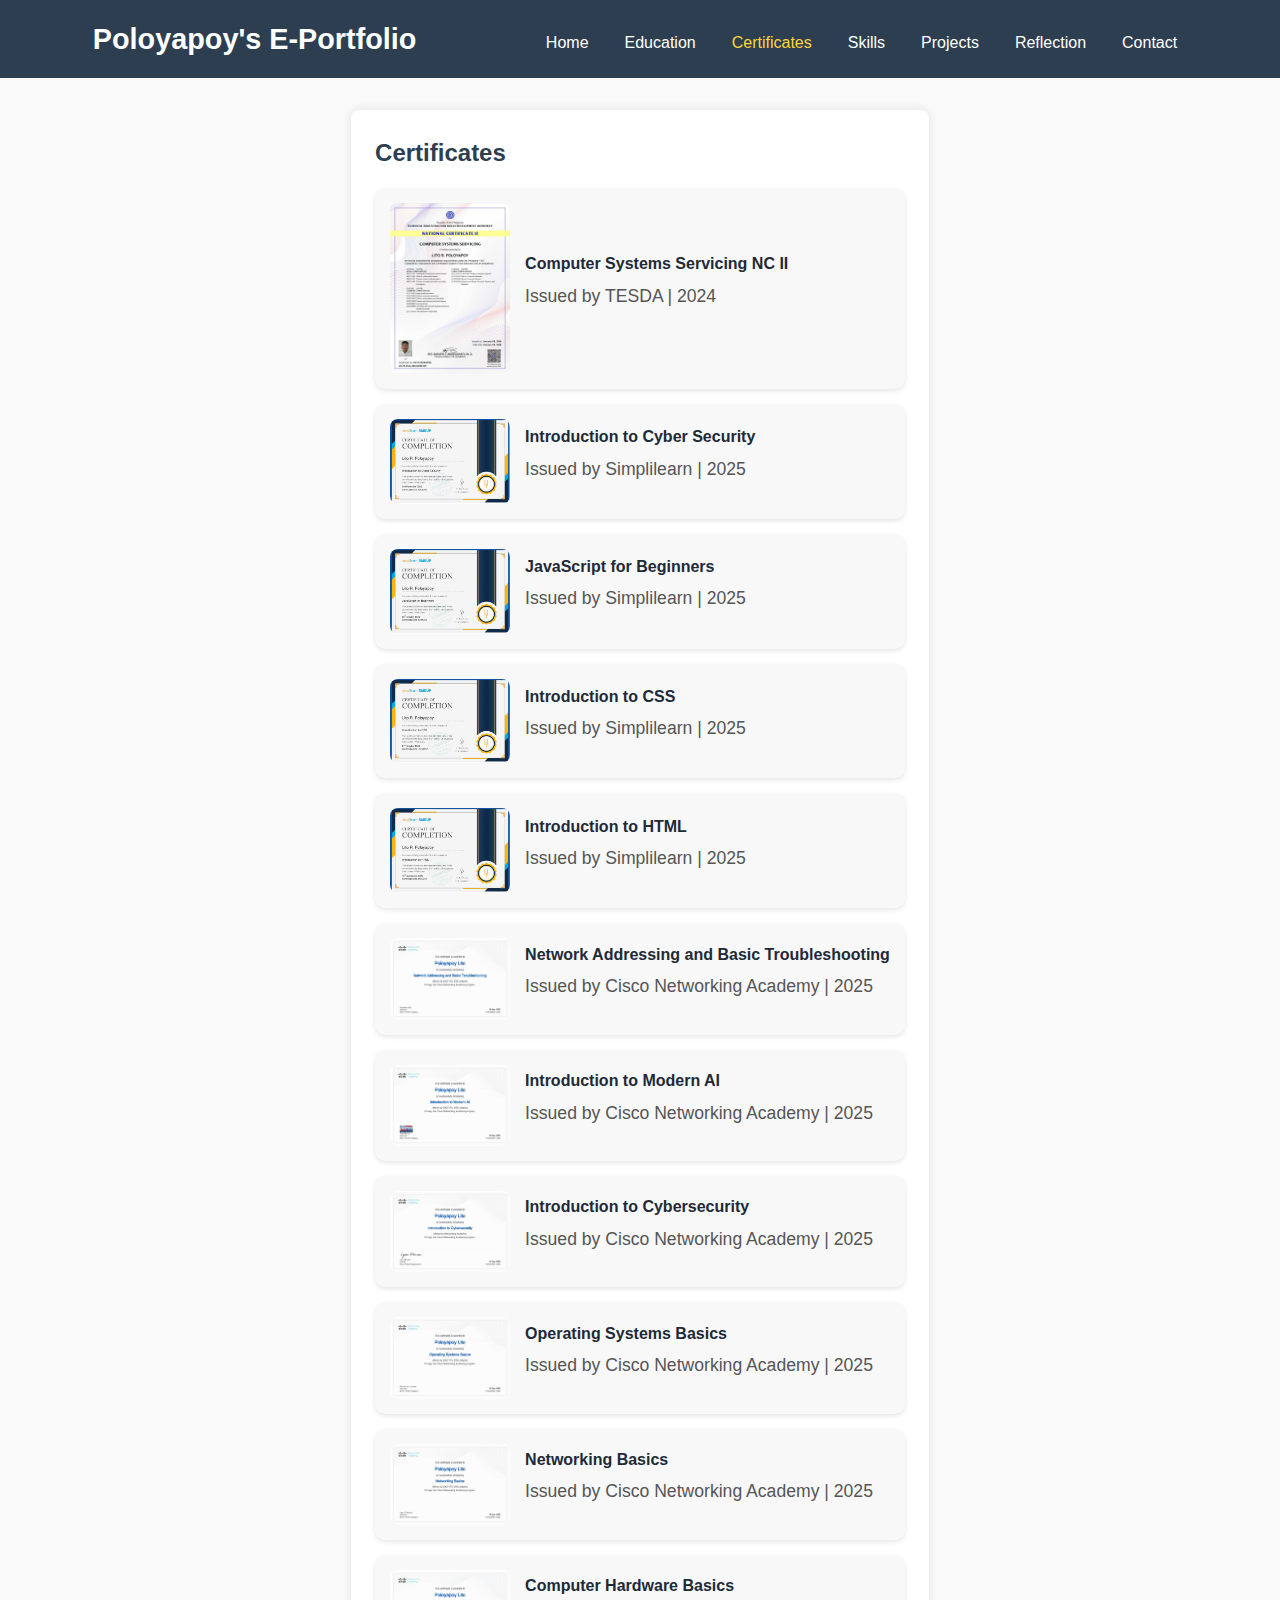
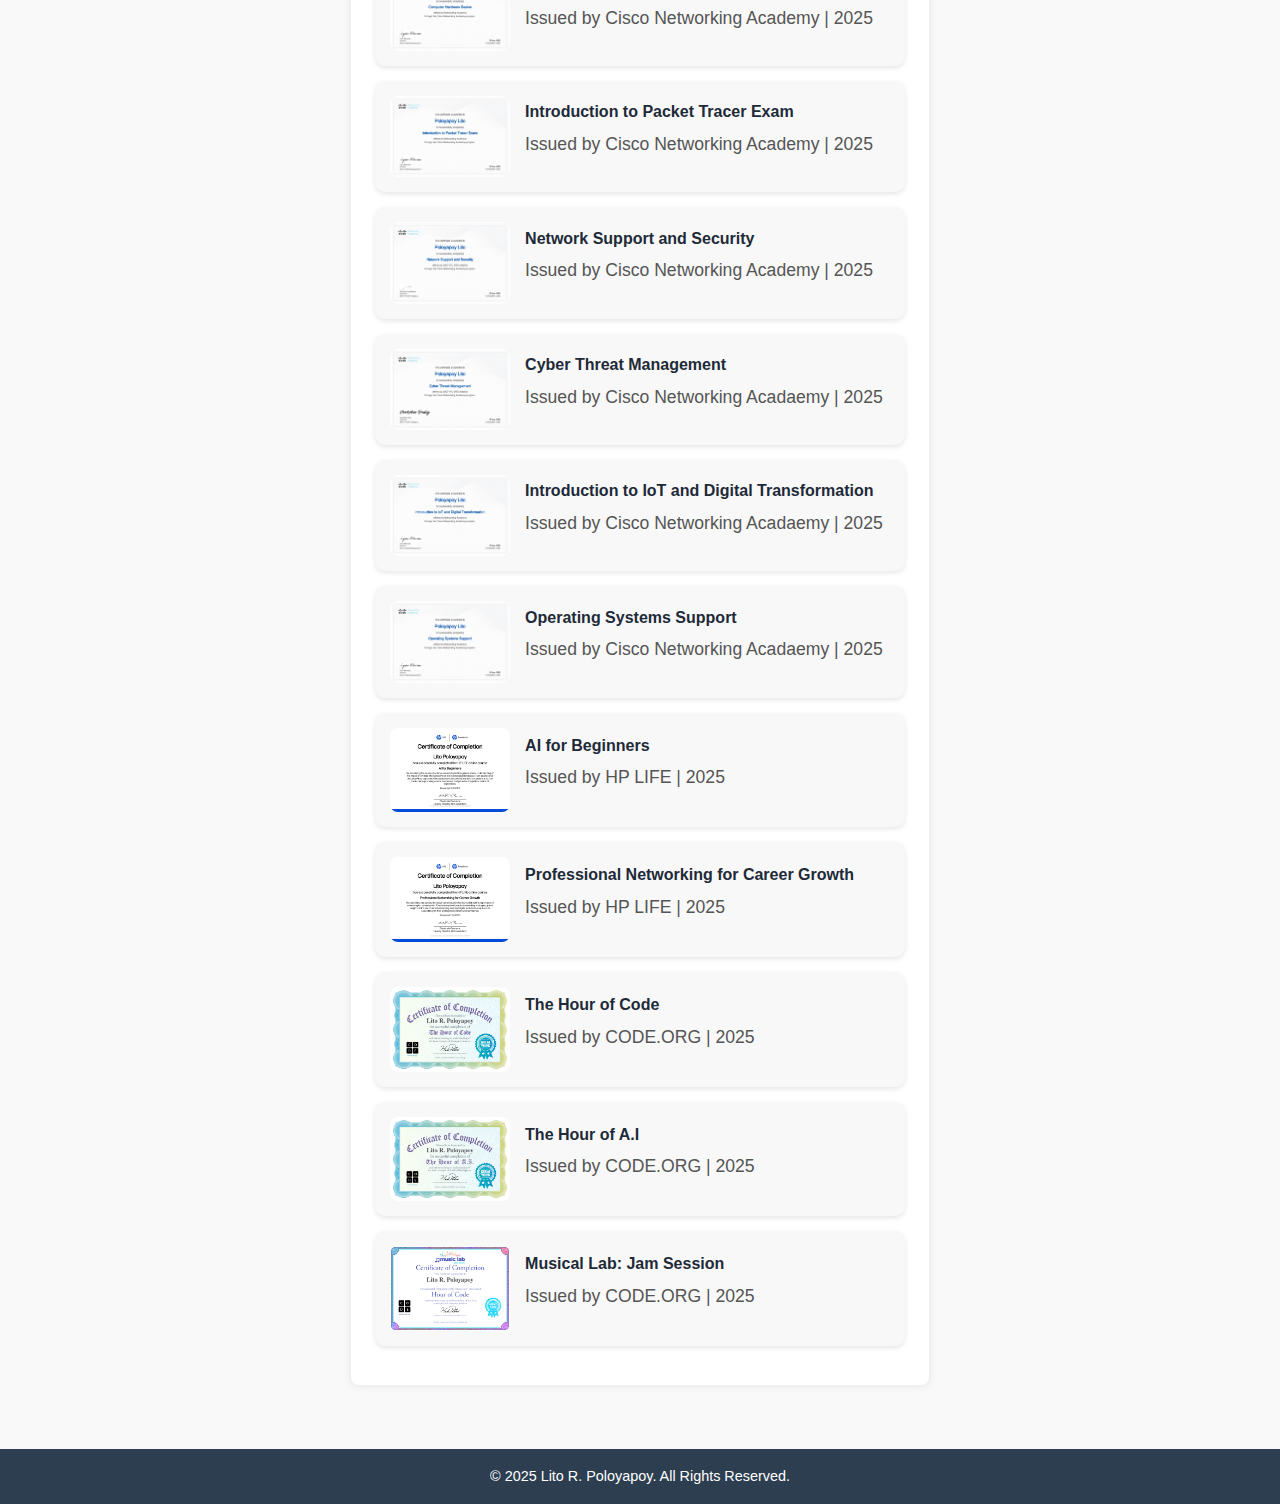
<file: certificates.html>
<!DOCTYPE html>
<html lang="en">
<head>
  <meta charset="UTF-8" />
  <meta name="viewport" content="width=device-width, initial-scale=1.0" />
  <title>Certificates | Lito R. Poloyapoy</title>
  <link rel="stylesheet" href="style.css" />
  <link rel="icon" type="image/png" href="favicon.png">
</head>

<body>

  <!-- HEADER -->
  <header>
    <nav class="navbar">
      <h1 class="logo">Poloyapoy's E-Portfolio</h1>

      <ul class="nav-links" id="nav-links">
        <li><a href="index.html">Home</a></li>
        <li><a href="education.html">Education</a></li>
        <li><a href="certificates.html" class="active">Certificates</a></li>
        <li><a href="skills.html">Skills</a></li>
        <li><a href="projects.html">Projects</a></li>
        <li><a href="reflection.html">Reflection</a></li>
        <li><a href="contact.html">Contact</a></li>
      </ul>
    </nav>
  </header>

  <!-- MAIN CONTENT -->
  <section class="content">
    <h2>Certificates</h2>

    <!-- TESDA Certificate -->
    <div class="card">
      <img src="CSSNCII.jpg" alt="TESDA Certificate - CSS NC II" class="certificate-logo" onclick="openImage(this)">
      <div class="certificate-info">
        <h3>Computer Systems Servicing NC II</h3>
        <p>Issued by TESDA | 2024</p>
      </div>
    </div>

    <!-- Simplilearn Certificates -->
    <div class="card">
      <img src="Intro_to_CS.jpg" alt="Simplilearn Cyber Security Certificate" class="certificate-logo" onclick="openImage(this)">
      <div class="certificate-info">
        <h3>Introduction to Cyber Security</h3>
        <p>Issued by Simplilearn | 2025</p>
      </div>
    </div>

    <div class="card">
      <img src="JS.jpg" alt="Simplilearn JavaScript Certificate" class="certificate-logo" onclick="openImage(this)">
      <div class="certificate-info">
        <h3>JavaScript for Beginners</h3>
        <p>Issued by Simplilearn | 2025</p>
      </div>
    </div>

    <div class="card">
      <img src="STYLECSS.jpg" alt="Simplilearn CSS Certificate" class="certificate-logo" onclick="openImage(this)">
      <div class="certificate-info">
        <h3>Introduction to CSS</h3>
        <p>Issued by Simplilearn | 2025</p>
      </div>
    </div>

    <div class="card">
      <img src="HTML.jpg" alt="Simplilearn HTML Certificate" class="certificate-logo" onclick="openImage(this)">
      <div class="certificate-info">
        <h3>Introduction to HTML</h3>
        <p>Issued by Simplilearn | 2025</p>
      </div>
    </div>

    <!-- Cisco Networking Academy Certificates -->
    <div class="card">
      <img src="NABT.jpg" alt="Cisco Networking Academy - Network Addressing and Troubleshooting Certificate" class="certificate-logo" onclick="openImage(this)">
      <div class="certificate-info">
        <h3>Network Addressing and Basic Troubleshooting</h3>
        <p>Issued by Cisco Networking Academy | 2025</p>
      </div>
    </div>

    <div class="card">
      <img src="MAI.jpg" alt="Cisco Networking Academy - Modern AI Certificate Certificate" class="certificate-logo" onclick="openImage(this)">
      <div class="certificate-info">
        <h3>Introduction to Modern AI</h3>
        <p>Issued by Cisco Networking Academy | 2025</p>
      </div>
    </div>

    <div class="card">
      <img src="CYBERSECURITY.jpg" alt="Cisco Networking Academy - Cybersecurity Certificate" class="certificate-logo" onclick="openImage(this)">
      <div class="certificate-info">
        <h3>Introduction to Cybersecurity</h3>
        <p>Issued by Cisco Networking Academy | 2025</p>
      </div>
    </div>

    <div class="card">
      <img src="OSB.jpg" alt="Cisco Networking Academy - Operating Systems Basics Certificate" class="certificate-logo" onclick="openImage(this)">
      <div class="certificate-info">
        <h3>Operating Systems Basics</h3>
        <p>Issued by Cisco Networking Academy | 2025</p>
      </div>
    </div>

    <div class="card">
      <img src="NetworkingBasics.jpg" alt="Cisco Networking Academy - Networking Basics Certificate" class="certificate-logo" onclick="openImage(this)">
      <div class="certificate-info">
        <h3>Networking Basics</h3>
        <p>Issued by Cisco Networking Academy | 2025</p>
      </div>
    </div>

    <div class="card">
      <img src="CHB.jpg" alt="Cisco Networking Academy - Computer Hardware Basics Certificate" class="certificate-logo" onclick="openImage(this)">
      <div class="certificate-info">
        <h3>Computer Hardware Basics</h3>
        <p>Issued by Cisco Networking Academy | 2025</p>
      </div>
    </div>

    <div class="card">
      <img src="IPTE.jpg" alt="Cisco Networking Academy - Packet Tracer Exam Certificate" class="certificate-logo" onclick="openImage(this)">
      <div class="certificate-info">
        <h3>Introduction to Packet Tracer Exam</h3>
        <p>Issued by Cisco Networking Academy | 2025</p>
      </div>
    </div>

    <div class="card">
      <img src="NSS.jpg" alt="Cisco Networking Academy - Network Support and Security Certificate" class="certificate-logo" onclick="openImage(this)">
      <div class="certificate-info">
        <h3>Network Support and Security</h3>
        <p>Issued by Cisco Networking Academy | 2025</p>
      </div>
    </div>

    <div class="card">
      <img src="CTM.jpg" alt="Cisco Networking Acadaemy - Cyber Threat Management" class="certificate-logo" onclick="openImage(this)">
        <div class="certificate-info">
        <h3>Cyber Threat Management</h3>
        <p>Issued by Cisco Networking Acadaemy | 2025</p>
      </div>
    </div>

    <div class="card">
      <img src="IOT_DT.jpg" alt="Cisco Networking Acadaemy - Introduction to IoT and Digital Transformation" class="certificate-logo" onclick="openImage(this)">
        <div class="certificate-info">
        <h3>Introduction to IoT and Digital Transformation</h3>
        <p>Issued by Cisco Networking Acadaemy | 2025</p>
      </div>
    </div>

    
    <div class="card">
      <img src="OSS.jpg" alt="Cisco Networking Acadaemy - Operating Systems Support" class="certificate-logo" onclick="openImage(this)">
        <div class="certificate-info">
        <h3>Operating Systems Support</h3>
        <p>Issued by Cisco Networking Acadaemy | 2025</p>
      </div>
    </div>

    <!-- HP LIFE Certificates -->
    <div class="card">
      <img src="AIB.jpg" alt="HP LIFE - AI for Begineers Certificate" class="certificate-logo" onclick="openImage(this)">
      <div class="certificate-info">
        <h3>AI for Beginners</h3>
        <p>Issued by HP LIFE | 2025</p>
      </div>
    </div>

    <div class="card">
      <img src="PNCG.jpg" alt="HP LIFE - Professional Networking for Career Growth Certificate" class="certificate-logo" onclick="openImage(this)">
      <div class="certificate-info">
        <h3>Professional Networking for Career Growth</h3>
        <p>Issued by HP LIFE | 2025</p>
      </div>
    </div>
 
<!-- CODE.ORG Certificates -->
<div class="card">
  <img src="THC.jpg" alt="CODE.ORG - The Hours of Code Certificate" class="certificate-logo" onclick="openImage(this)">
  <div class="certificate-info">
    <h3>The Hour of Code</h3>
    <p>Issued by CODE.ORG | 2025</p>
  </div>
</div>

<div class="card">
  <img src="THAI.jpg" alt="CODE.ORG - The Hours of A.I Certificate" class="certificate-logo" onclick="openImage(this)">
  <div class="certificate-info">
    <h3>The Hour of A.I</h3>
    <p>Issued by CODE.ORG | 2025</p>
  </div>
</div>

<div class="card">
  <img src="musiclab.jpg" alt="CODE.ORG - The Hours of Music Lab: Jam Session Certificate" class="certificate-logo" onclick="openImage(this)">
  <div class="certificate-info">
    <h3>Musical Lab: Jam Session</h3>
    <p>Issued by CODE.ORG | 2025</p>
  </div>
</div>


  </section>

  <!-- IMAGE MODAL -->
  <div id="imageModal" class="modal" onclick="closeImage()">
    <span class="close">&times;</span>
    <img class="modal-content" id="modalImage" alt="Expanded certificate">
  </div>  

  <!-- IMAGE MODAL SCRIPT -->
  <script>
    function openImage(img) {
      const modal = document.getElementById("imageModal");
      const modalImg = document.getElementById("modalImage");
      modal.style.display = "block";
      modalImg.src = img.src;
    }

    function closeImage() {
      document.getElementById("imageModal").style.display = "none";
    }
  </script>

  <!-- FOOTER -->
  <footer>
    <p>© 2025 Lito R. Poloyapoy. All Rights Reserved.</p>
  </footer>

</body>
</html>
</file>
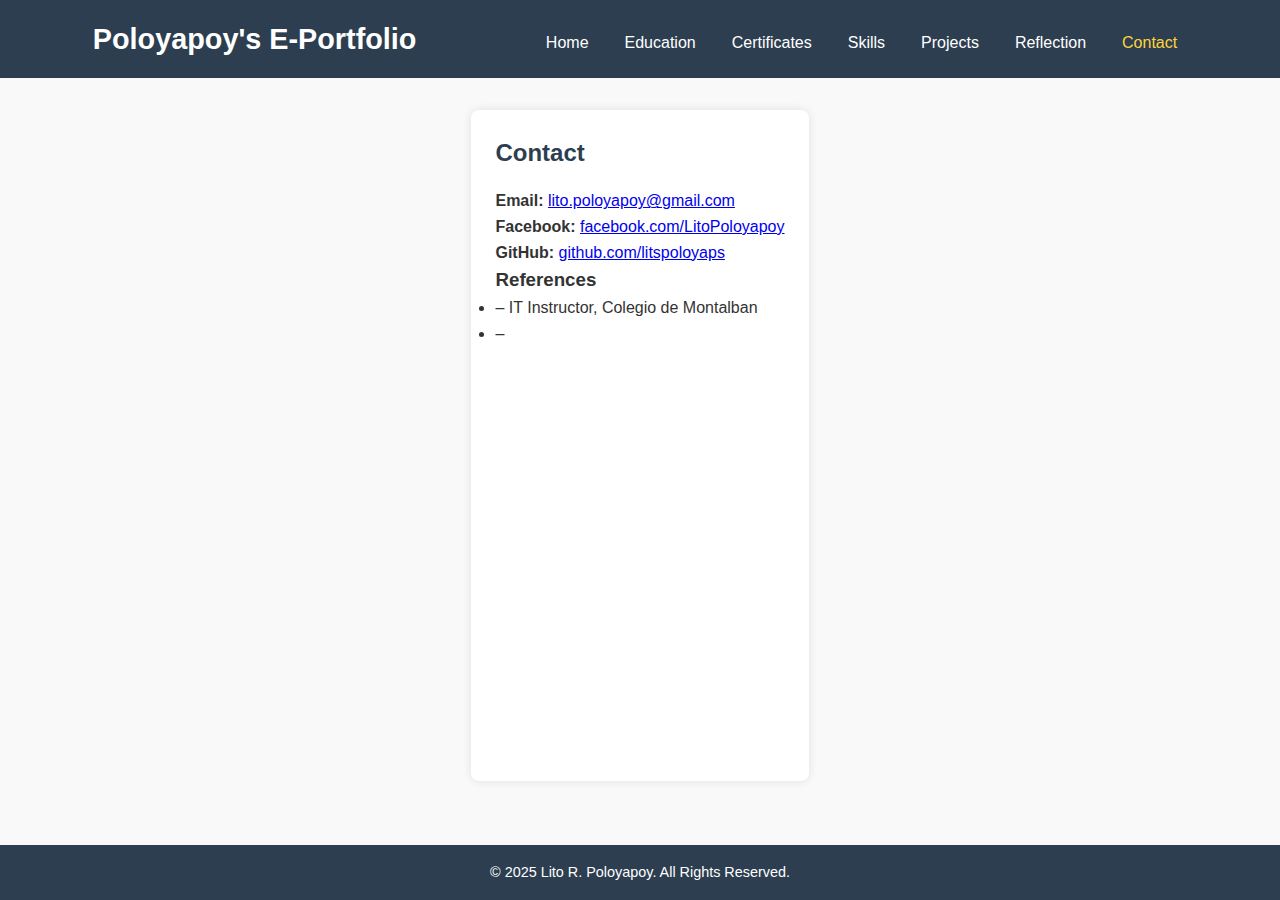
<file: contact.html>
<!DOCTYPE html>
<html lang="en">
<head>
  <meta charset="UTF-8" />
  <meta name="viewport" content="width=device-width, initial-scale=1.0" />
  <title>Contact / References | Lito R. Poloyapoy</title>
  <link rel="stylesheet" href="style.css" />
</head>
<body>

  <!-- HEADER -->
  <header>
    <nav class="navbar">
      <h1 class="logo">Poloyapoy's E-Portfolio</h1>
      <ul class="nav-links" id="nav-links">
        <li><a href="index.html">Home</a></li>
        <li><a href="education.html">Education</a></li>
        <li><a href="certificates.html">Certificates</a></li>
        <li><a href="skills.html">Skills</a></li>
        <li><a href="projects.html">Projects</a></li>
        <li><a href="reflection.html">Reflection</a></li>
        <li><a href="contact.html" class="active">Contact</a></li>
      </ul>
    </nav>
  </header>

  <!-- CONTACT SECTION -->
  <section class="content contact">
    <h2>Contact</h2>

    <div class="contact-container">
      <div class="contact-item">
        <strong>Email:</strong>
        <a href="mailto:lito.poloyapoy@gmail.com">lito.poloyapoy@gmail.com</a>
      </div>

      <div class="contact-item">
        <strong>Facebook:</strong>
        <a href="https://facebook.com/lits.poloyaps" target="_blank">
          facebook.com/LitoPoloyapoy
        </a>
      </div>

      <div class="contact-item">
        <strong>GitHub:</strong>
        <a href="https://github.com/litspoloyaps" target="_blank">
          github.com/litspoloyaps
        </a>
      </div>
    </div>

    <h3>References</h3>
    <ul class="references">
      <li><strong> </strong> – IT Instructor, Colegio de Montalban</li>
      <li><strong> </strong> – </li>
    </ul>
  </section>

  <!-- FOOTER -->
  <footer>
    <p>© 2025 Lito R. Poloyapoy. All Rights Reserved.</p>
  </footer>

  <script src="script.js"></script>
</body>
</html>
</file>
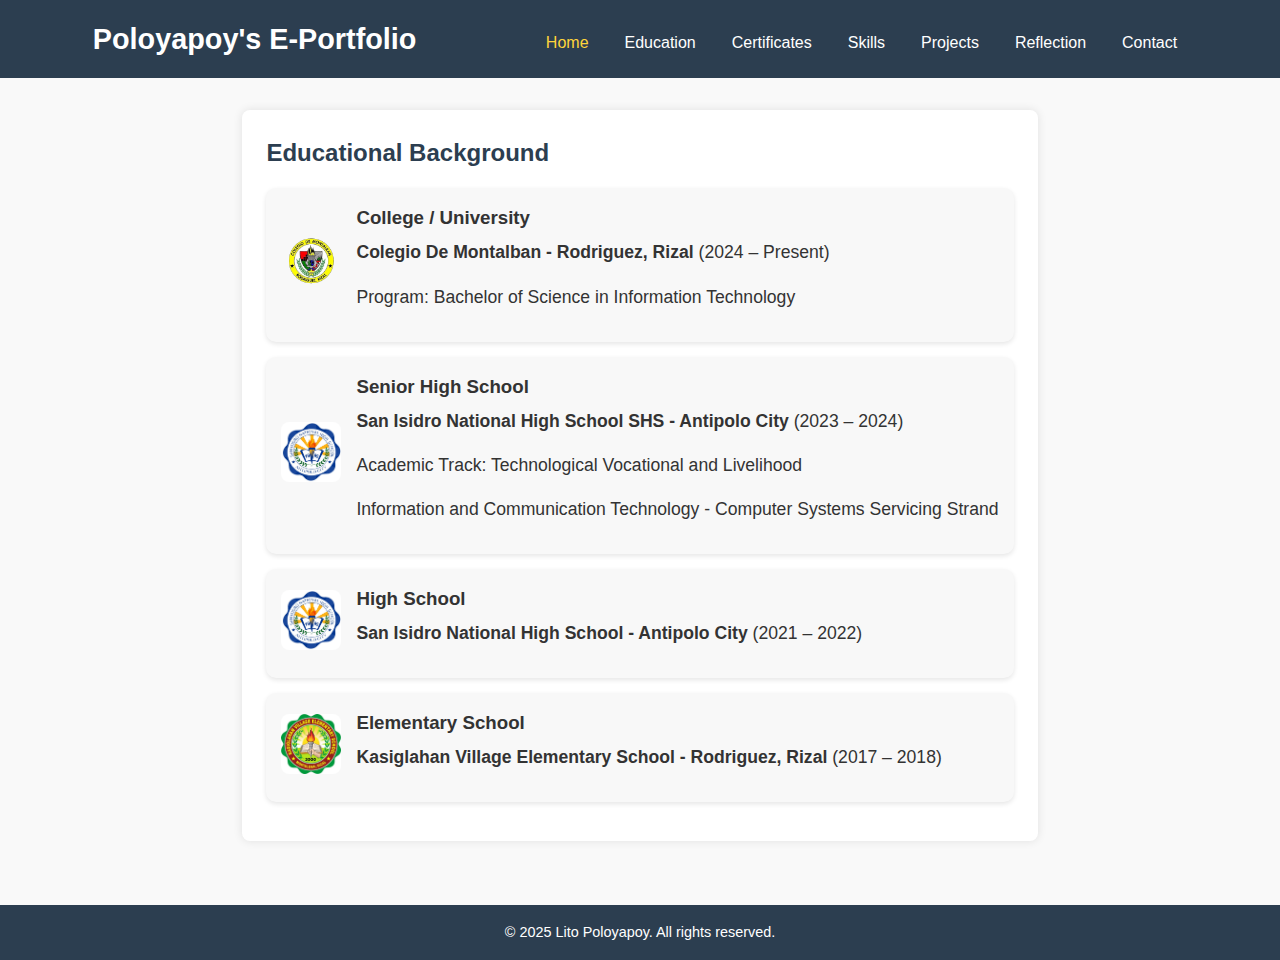
<file: education.html>
<!DOCTYPE html>
<html lang="en">
<head>
  <meta charset="UTF-8" />
  <meta name="viewport" content="width=device-width, initial-scale=1.0" />
  <title>Educational Background</title>
  <link rel="stylesheet" href="style.css" />
</head>
<body>

  <header>
    <nav class="navbar">
      <h1 class="logo">Poloyapoy's E-Portfolio</h1>
  
    
      <button class="menu-toggle" id="menu-toggle">☰</button>
  
      <ul class="nav-links" id="nav-links">
        <li><a href="index.html" class="active">Home</a></li>
        <li><a href="education.html">Education</a></li>
        <li><a href="certificates.html">Certificates</a></li>
        <li><a href="skills.html">Skills</a></li>
        <li><a href="projects.html">Projects</a></li>
        <li><a href="reflection.html">Reflection</a></li>
        <li><a href="contact.html">Contact</a></li>
      </ul>
    </nav>
  </header>
  

  <section class="content">
    <h2>Educational Background</h2>
  
    <div class="card">
      <a href="https://www.facebook.com/official.colegiodemontalban" target="_blank">
        <img src="cdm.jpg" alt="Colegio De Montalban Logo" class="school-logo">
      </a>
      <div class="school-info">
        <h3>College / University</h3>
        <p><strong>Colegio De Montalban - Rodriguez, Rizal</strong> (2024 – Present)</p>
         <p>Program: Bachelor of Science in Information Technology</p>
      </div>
    </div>
  
    <div class="card">
      <a href="https://www.facebook.com/DepEdTayoSanSINHSSH301426" target="_blank">
        <img src="sinhs.jpg" alt="San Isidro SHS Logo" class="school-logo">
      </a>
      <div class="school-info">
        <h3>Senior High School</h3>
        <p><strong>San Isidro National High School SHS - Antipolo City</strong> (2023 – 2024)</p>
        <p>Academic Track: Technological Vocational and Livelihood</p>
        <p>Information and Communication Technology - Computer Systems Servicing Strand</p>
      </div>
    </div>
  
    <div class="card">
      <a href="https://www.facebook.com/DepEdTayoSINHS301426" target="_blank">
        <img src="sinhs.jpg" alt="San Isidro NHS Logo" class="school-logo">
      </a>
      <div class="school-info">
        <h3>High School</h3>
        <p><strong>San Isidro National High School - Antipolo City</strong> (2021 – 2022)</p>
      </div>
    </div>
    
    <div class="card">
      <a href="https://www.facebook.com/KasVilleEsMain" target="_blank">
        <img src="kves.jpg" alt="Kasiglahan Village Elementary School Logo" class="school-logo">
      </a>
      <div class="school-info">
        <h3>Elementary School</h3>
        <p><strong>Kasiglahan Village Elementary School - Rodriguez, Rizal</strong> (2017 – 2018)</p>
      </div>
    </div>  
  </section>
      

  <footer>
    <p>© 2025 Lito Poloyapoy. All rights reserved.</p>
  </footer>
</body>
</html>
</file>
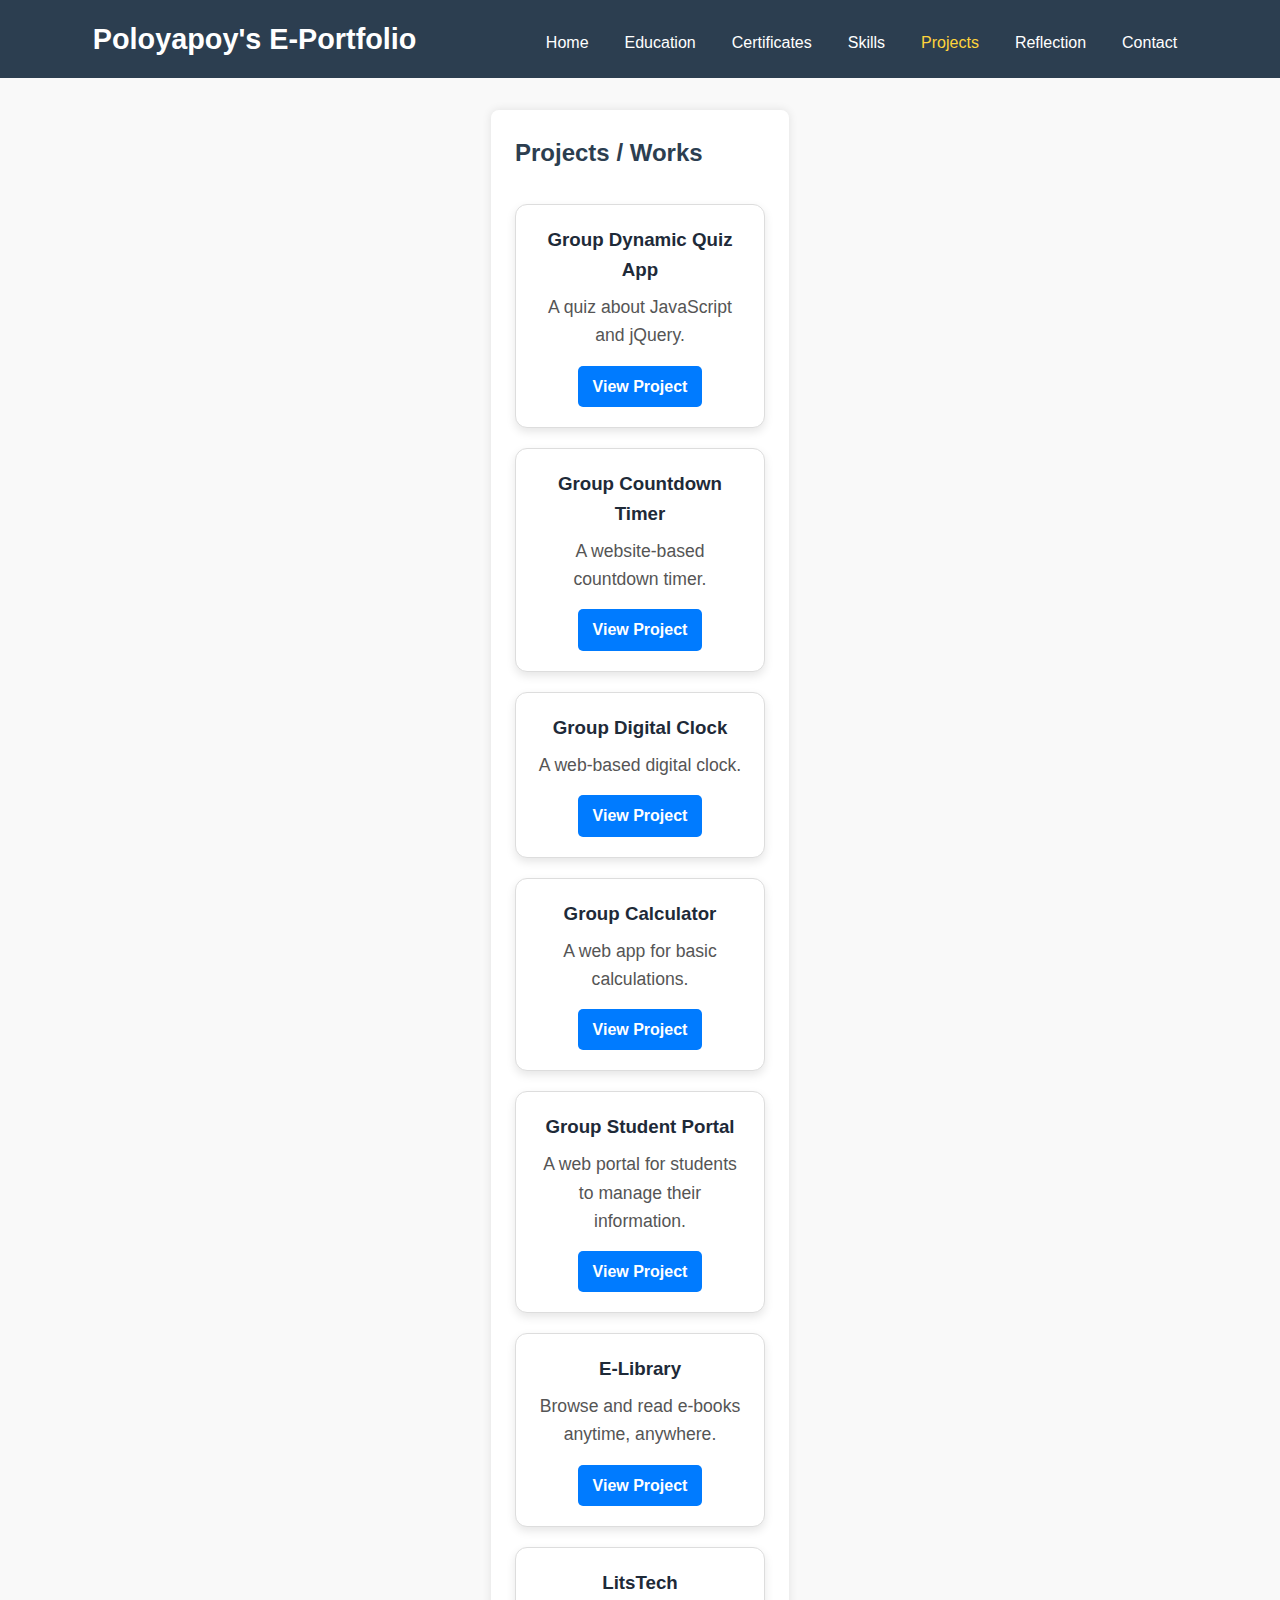
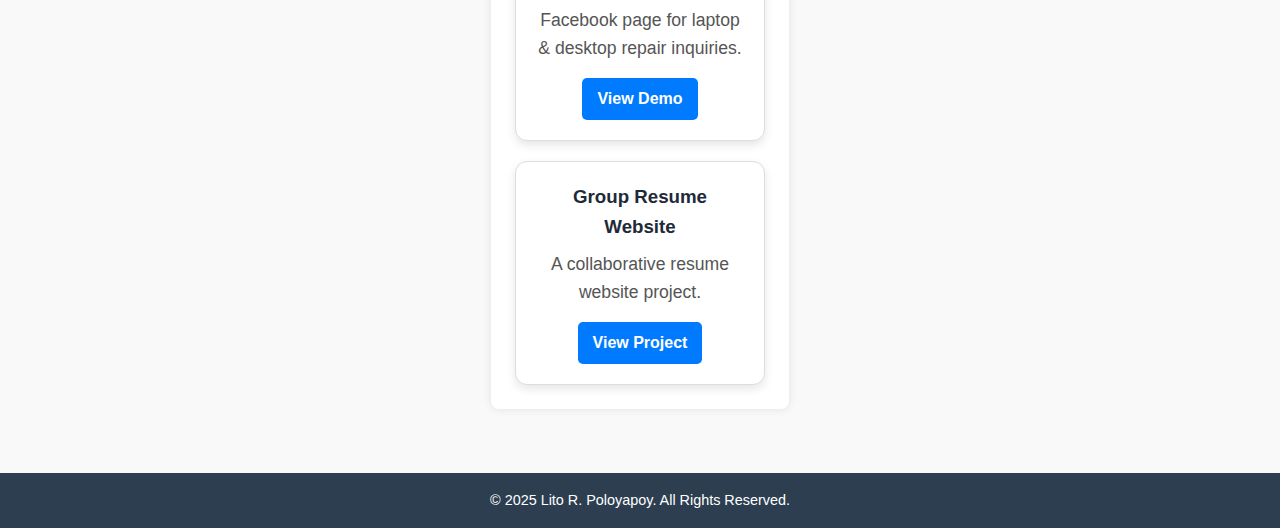
<file: projects.html>
<!DOCTYPE html>
<html lang="en">
<head>
  <meta charset="UTF-8" />
  <meta name="viewport" content="width=device-width, initial-scale=1.0" />
  <title>Projects & Works | Lito R. Poloyapoy</title>
  <link rel="stylesheet" href="style.css" />
</head>
<body>

  <!-- HEADER -->
  <header>
    <nav class="navbar">
      <h1 class="logo">Poloyapoy's E-Portfolio</h1>
      <ul class="nav-links" id="nav-links">
        <li><a href="index.html">Home</a></li>
        <li><a href="education.html">Education</a></li>
        <li><a href="certificates.html">Certificates</a></li>
        <li><a href="skills.html">Skills</a></li>
        <li><a href="projects.html" class="active">Projects</a></li>
        <li><a href="reflection.html">Reflection</a></li>
        <li><a href="contact.html">Contact</a></li>
      </ul>
    </nav>
  </header>

  <!-- MAIN CONTENT -->
  <main class="content">
    <h2>Projects / Works</h2>

    <div class="project-grid">

      <div class="project-card">
        <h3>Group Dynamic Quiz App</h3>
        <p>A quiz about JavaScript and jQuery.</p>
        <a href="https://litspoloyaps.github.io/DynamicQuizApp/" target="_blank" class="btn">View Project</a>
      </div>

      <div class="project-card">
        <h3>Group Countdown Timer</h3>
        <p>A website-based countdown timer.</p>
        <a href="https://litspoloyaps.github.io/Countdown-Timer" target="_blank" class="btn">View Project</a>
      </div>

      <div class="project-card">
        <h3>Group Digital Clock</h3>
        <p>A web-based digital clock.</p>
        <a href="https://litspoloyaps.github.io/Digital-Clock" target="_blank" class="btn">View Project</a>
      </div>

      <div class="project-card">
        <h3>Group Calculator</h3>
        <p>A web app for basic calculations.</p>
        <a href="https://litspoloyaps.github.io/Calculator" target="_blank" class="btn">View Project</a>
      </div>

      <div class="project-card">
        <h3>Group Student Portal</h3>
        <p>A web portal for students to manage their information.</p>
        <a href="https://litspoloyaps.github.io/Student-Portal" target="_blank" class="btn">View Project</a>
      </div>

      <div class="project-card">
        <h3>E-Library</h3>
        <p>Browse and read e-books anytime, anywhere.</p>
        <a href="https://litspoloyaps.github.io/Basa-Tayo" target="_blank" class="btn">View Project</a>
      </div>

      <div class="project-card">
        <h3>LitsTech</h3>
        <p>Facebook page for laptop & desktop repair inquiries.</p>
        <a href="https://www.facebook.com/profile.php?id=61559259548642" target="_blank" class="btn">View Demo</a>
      </div>

      <div class="project-card">
        <h3>Group Resume Website</h3>
        <p>A collaborative resume website project.</p>
        <a href="https://litspoloyaps.github.io/Resume-Website" target="_blank" class="btn">View Project</a>
      </div>

    </div>
  </main>

  <!-- FOOTER -->
  <footer>
    <p>© 2025 Lito R. Poloyapoy. All Rights Reserved.</p>
  </footer>

</body>
</html>
</file>
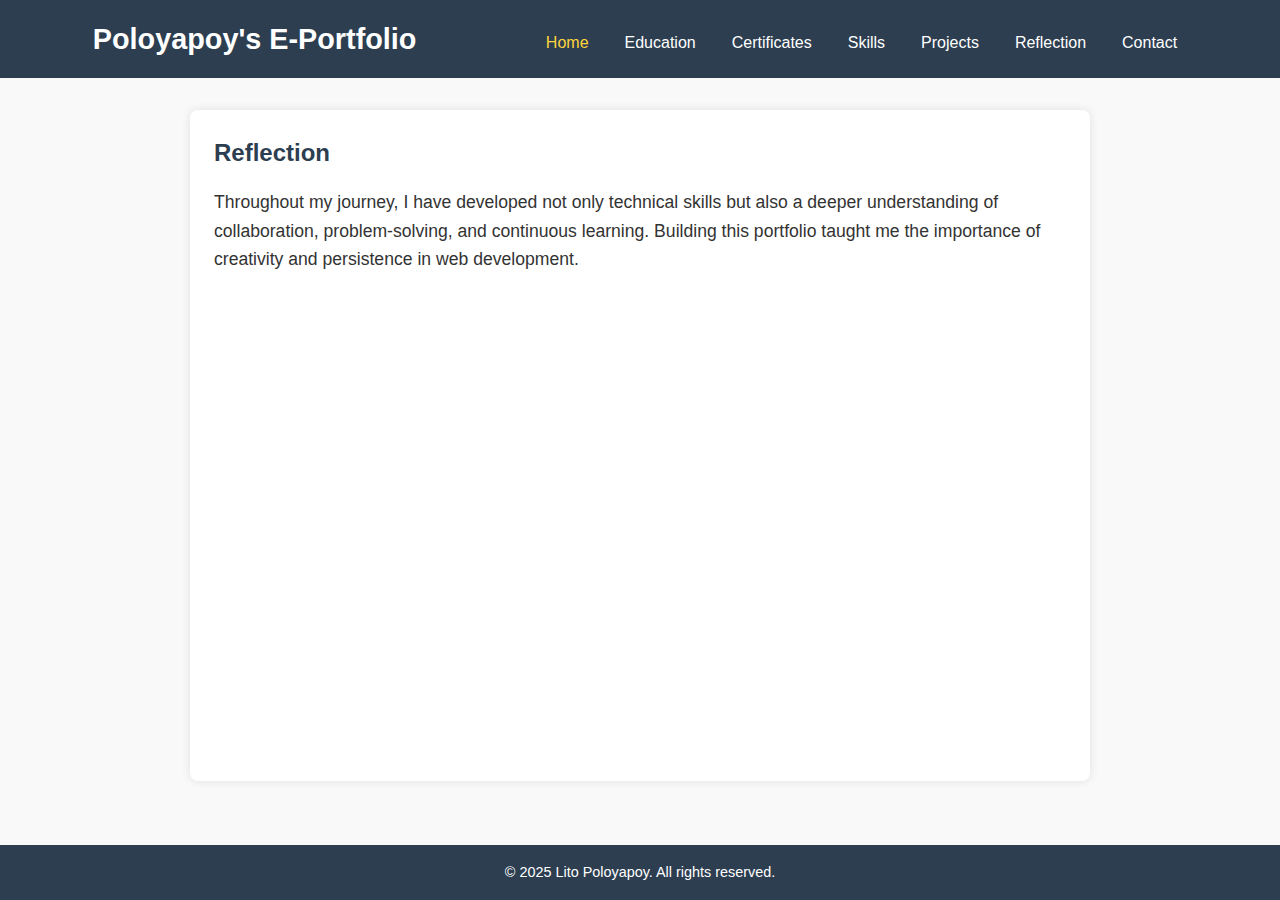
<file: reflection.html>
<!DOCTYPE html>
<html lang="en">
<head>
  <meta charset="UTF-8" />
  <meta name="viewport" content="width=device-width, initial-scale=1.0" />
  <title>Reflection</title>
  <link rel="stylesheet" href="style.css" />
</head>
<body>

<header>
  <nav class="navbar">
    <h1 class="logo">Poloyapoy's E-Portfolio</h1>

  
    <button class="menu-toggle" id="menu-toggle">☰</button>

    <ul class="nav-links" id="nav-links">
      <li><a href="index.html" class="active">Home</a></li>
      <li><a href="education.html">Education</a></li>
      <li><a href="certificates.html">Certificates</a></li>
      <li><a href="skills.html">Skills</a></li>
      <li><a href="projects.html">Projects</a></li>
      <li><a href="reflection.html">Reflection</a></li>
      <li><a href="contact.html">Contact</a></li>
    </ul>
  </nav>
</header>

  <section class="content">
    <h2>Reflection</h2>
    <p>
      Throughout my journey, I have developed not only technical skills but also a deeper understanding of collaboration, problem-solving, and continuous learning.
      Building this portfolio taught me the importance of creativity and persistence in web development.
    </p>
  </section>

  <footer>
    <p>© 2025 Lito Poloyapoy. All rights reserved.</p>
  </footer>
</body>
</html>
</file>
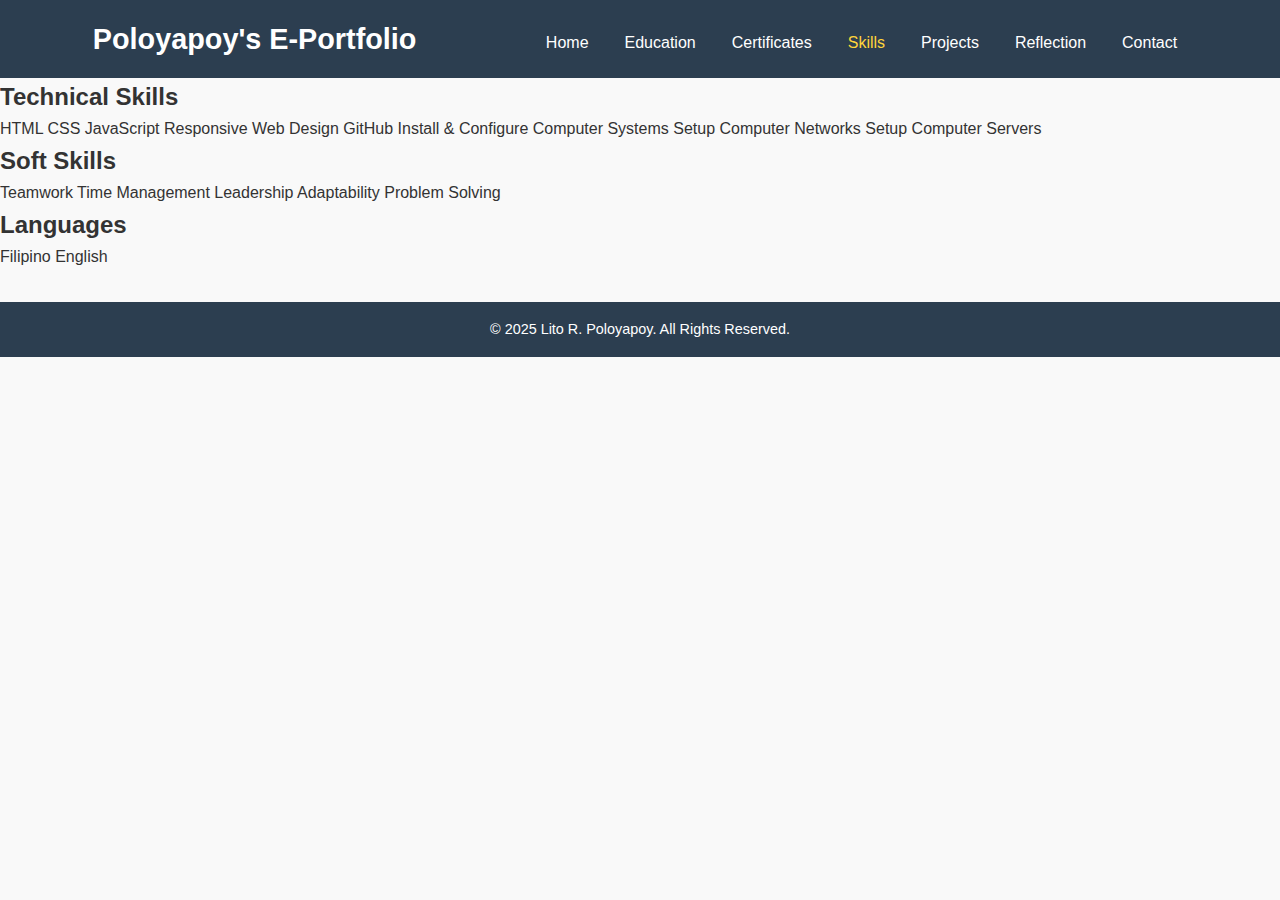
<file: skills.html>
<!DOCTYPE html>
<html lang="en">
<head>
  <meta charset="UTF-8" />
  <meta name="viewport" content="width=device-width, initial-scale=1.0" />
  <title>Skills | Lito R. Poloyapoy</title>
  <link rel="stylesheet" href="style.css" />
</head>
<body>

  <!-- HEADER -->
  <header>
    <nav class="navbar">
      <h1 class="logo">Poloyapoy's E-Portfolio</h1>
      <ul class="nav-links" id="nav-links">
        <li><a href="index.html">Home</a></li>
        <li><a href="education.html">Education</a></li>
        <li><a href="certificates.html">Certificates</a></li>
        <li><a href="skills.html" class="active">Skills</a></li>
        <li><a href="projects.html">Projects</a></li>
        <li><a href="reflection.html">Reflection</a></li>
        <li><a href="contact.html">Contact</a></li>
      </ul>
    </nav>
  </header>

  <!-- MAIN CONTENT -->
  <main>
    <section class="skills-section">
      <h2>Technical Skills</h2>
      <div class="skills-grid">
        <span>HTML</span>
        <span>CSS</span>
        <span>JavaScript</span>
        <span>Responsive Web Design</span>
        <span>GitHub</span>
        <span>Install & Configure Computer Systems</span>
        <span>Setup Computer Networks</span>
        <span>Setup Computer Servers</span>
      </div>
    </section>

    <section class="skills-section">
      <h2>Soft Skills</h2>
      <div class="skills-grid">
        <span>Teamwork</span>
        <span>Time Management</span>
        <span>Leadership</span>
        <span>Adaptability</span>
        <span>Problem Solving</span>
      </div>
    </section>

    <section class="skills-section">
      <h2>Languages</h2>
      <div class="skills-grid">
        <span>Filipino</span>
        <span>English</span>
      </div>
    </section>
  </main>

  <!-- FOOTER -->
  <footer>
    <p>© 2025 Lito R. Poloyapoy. All Rights Reserved.</p>
  </footer>

</body>
</html>
</file>
<file: style.css>
* {
  margin: 0;
  padding: 0;
  box-sizing: border-box;
  font-family: "Poppins", sans-serif;
}

html, body {
  height: 100%;
}

body {
  background-color: #f9fafb;
  color: #333;
  display: flex;
  flex-direction: column;
  transition: background 0.4s, color 0.4s;
}

header {
  background: #1e2a38;
  color: white;
  padding: 15px 0;
}

.navbar {
  width: 90%;
  margin: auto;
  display: flex;
  justify-content: space-between;
  align-items: center;
  position: relative;
}

.logo {
  font-size: 1.5rem;
  font-weight: 600;
}

.nav-links {
  list-style: none;
  display: flex;
  gap: 1.2rem;
}

.nav-links li a {
  color: white;
  text-decoration: none;
  font-weight: 500;
  transition: color 0.3s;
}

.nav-links li a:hover,
.nav-links li a.active {
  color: #ffd43b;
}

.menu-toggle {
  display: none;
  font-size: 28px;
  background: none;
  border: none;
  color: white;
  cursor: pointer;
}

@media (max-width: 768px) {
  .menu-toggle {
    display: block;
  }

  .nav-links {
    display: none;
    flex-direction: column;
    align-items: center;
    position: absolute;
    top: 60px;
    left: 0;
    width: 100%;
    background: #333;
    padding: 15px 0;
  }

  .nav-links.show {
    display: flex;
  }

  .nav-links li {
    margin: 10px 0;
  }
}

.hero {
  text-align: center;
  padding: 4rem 1rem;
  background: linear-gradient(135deg, #0052d4, #4364f7, #6fb1fc);
  color: #fff;
}

.hero h2 {
  font-size: 2rem;
  margin-bottom: 0.5rem;
}

.hero span {
  color: #ffd43b;
}

.hero p {
  font-size: 1.1rem;
  margin-bottom: 1rem;
}

#theme-toggle {
  padding: 0.6rem 1.3rem;
  border: none;
  border-radius: 5px;
  background: #ffd43b;
  color: #333;
  font-weight: 500;
  cursor: pointer;
  transition: all 0.3s ease;
}

#theme-toggle:hover {
  background: #ffcd00;
}

.about {
  width: 90%;
  max-width: 700px;
  margin: 3rem auto;
  text-align: center;
  color: #333;
}

.about h2 {
  font-size: 1.8rem;
  margin-bottom: 1rem;
}

.about p {
  font-size: 1.05rem;
  line-height: 1.6;
  margin-bottom: 1rem;
}

.profile-photo {
  text-align: center;
  margin: 20px 0;
}

.profile-photo img {
  width: 180px;
  height: 180px;
  border-radius: 50%;
  object-fit: cover;
  border: 3px solid #333;
  box-shadow: 0 4px 10px rgba(0, 0, 0, 0.2);
}

footer {
  background: #1e2a38;
  color: white;
  text-align: center;
  padding: 1rem;
  font-size: 0.9rem;
}

body.dark {
  background: #121212;
  color: #f1f1f1;
}

body.dark header,
body.dark footer {
  background: #181a1b;
}

body.dark .logo {
  color: #f1f1f1;
}

body.dark .nav-links a {
  color: #e0e0e0;
}

body.dark .nav-links a:hover,
body.dark .nav-links a.active {
  color: #ffd43b;
}

body.dark .hero {
  background: linear-gradient(135deg, #232526, #414345);
  color: #fff;
}

body.dark .hero span {
  color: #ffcc00;
}

body.dark #theme-toggle {
  background: #ffcc00;
  color: #121212;
}

body.dark #theme-toggle:hover {
  background: #ffd43b;
}

body.dark .about h2,
body.dark .about p {
  color: #e0e0e0;
}

.content {
  max-width: 700px;
  margin: auto;
  padding: 40px 20px;
}

.card {
  display: flex;
  align-items: center;
  background: #f8f8f8;
  padding: 15px;
  border-radius: 10px;
  margin-bottom: 15px;
  box-shadow: 0 2px 5px rgba(0,0,0,0.1);
}

.school-logo {
  width: 60px;
  height: 60px;
  object-fit: cover;
  border-radius: 8px;
  margin-right: 15px;
}

.school-info h3 {
  margin: 0 0 5px;
}

.school-info p {
  margin: 3px 0;
}

.certificate-card {
  display: flex;
  align-items: center;
  background: #f8f8f8;
  padding: 15px;
  border-radius: 12px;
  margin-bottom: 20px;
  box-shadow: 0 4px 10px rgba(0,0,0,0.15);
  cursor: pointer;
  transition: transform 0.3s, box-shadow 0.3s;
}

.certificate-card:hover {
  transform: translateY(-5px);
  box-shadow: 0 8px 15px rgba(0,0,0,0.2);
}

.certificate-logo {
  width: 120px;
  height: auto;
  border-radius: 8px;
  margin-right: 15px;
  object-fit: cover;
  flex-shrink: 0;
}

.certificate-info h3 {
  margin: 0 0 5px 0;
  font-size: 16px;
  color: #1e2a38;
}

.certificate-info p {
  margin: 0;
  font-size: 14px;
  color: #555;
}

.modal {
  display: none;
  position: fixed;
  z-index: 999;
  padding-top: 60px;
  left: 0;
  top: 0;
  width: 100%;
  height: 100%;
  overflow: auto;
  background-color: rgba(0,0,0,0.8);
}

.modal-content {
  margin: auto;
  display: block;
  width: 80%;
  max-width: 700px;
  border-radius: 10px;
  animation: zoomIn 0.3s;
}

@keyframes zoomIn {
  from {transform: scale(0.7);}
  to {transform: scale(1);}
}

.close {
  position: absolute;
  top: 25px;
  right: 45px;
  color: white;
  font-size: 40px;
  font-weight: bold;
  cursor: pointer;
  transition: 0.3s;
}

.close:hover {
  color: #ccc;
}

@media only screen and (max-width: 700px) {
  .certificate-card {
    flex-direction: column;
    align-items: center;
    text-align: center;
  }

  .certificate-logo {
    margin-bottom: 10px;
    margin-right: 0;
  }

  .modal-content {
    width: 95%;
  }
}

.project-list {
  display: flex;
  flex-wrap: wrap;
  justify-content: center;
  gap: 20px;
}

.project-card {
  background: #fafafa;
  border: 1px solid #ddd;
  border-radius: 10px;
  padding: 20px;
  width: 250px;
  box-shadow: 0 4px 8px rgba(0, 0, 0, 0.1);
}

.project-card a {
  color: #2575fc;
  text-decoration: none;
  font-weight: bold;
}

.contact form {
  display: flex;
  flex-direction: column;
  align-items: center;
  gap: 15px;
  max-width: 400px;
  margin: 0 auto;
}

.contact input,
.contact textarea {
  width: 100%;
  padding: 10px;
  border-radius: 5px;
  border: 1px solid #ccc;
}

button {
  background: #2575fc;
  color: white;
  border: none;
  padding: 10px 20px;
  border-radius: 5px;
  cursor: pointer;
  transition: background 0.3s;
}

button:hover {
  background: #6a11cb;
}

.content {
  flex: 1;
}

footer {
  background-color: #333;
  color: white;
  text-align: center;
  padding: 10px;
}

.dark-mode {
  background-color: #121212;
  color: #f5f5f5;
}

.dark-mode header,
.dark-mode footer {
  background-color: #222;
}

.content {
  max-width: 700px;
  margin: auto;
  font-family: Arial, sans-serif;
}

.card {
  display: flex;
  align-items: center;
  background: #f8f8f8;
  padding: 15px;
  border-radius: 10px;
  margin-bottom: 15px;
  box-shadow: 0 2px 5px rgba(0,0,0,0.1);
}

.skills {
  width: 90%;
  max-width: 800px;
  margin: 3rem auto;
  text-align: center;
}

.skills h2 {
  font-size: 1.8rem;
  margin-bottom: 1.5rem;
  color: #1e2a38;
}

.skills-list {
  display: flex;
  flex-wrap: wrap;
  justify-content: center;
  gap: 15px;
}

.skills-list span {
  display: inline-block;
  background: #007bff;
  color: white;
  font-weight: 500;
  padding: 10px 20px;
  border-radius: 50px;
  transition: transform 0.3s, background 0.3s;
  cursor: default;
}

.skills-list span:hover {
  transform: translateY(-5px);
  background: #0056b3;
}

body.dark .skills h2 {
  color: #f1f1f1;
}

body.dark .skills-list span {
  background: #1a73e8;
}

body.dark .skills-list span:hover {
  background: #155bb5;
}

@media (max-width: 600px) {
  .skills-list {
    gap: 10px;
  }

  .skills-list span {
    padding: 8px 15px;
    font-size: 0.9rem;
  }
}

.skills span {
  display: inline-block;
  background: #004aad;
  color: white;
  padding: 0.5rem 1rem;
  margin: 0.3rem;
  border-radius: 5px;
}

.project-grid {
  display: grid;
  grid-template-columns: repeat(auto-fit, minmax(250px, 1fr));
  gap: 20px;
  margin-top: 2rem;
}

.project-card {
  background: #fff;
  border-radius: 12px;
  padding: 20px;
  box-shadow: 0 4px 10px rgba(0,0,0,0.1);
  transition: transform 0.3s, box-shadow 0.3s;
  text-align: center;
}

.project-card h3 {
  margin-bottom: 0.5rem;
  color: #1e2a38;
}

.project-card p {
  font-size: 0.95rem;
  margin-bottom: 1rem;
  color: #555;
}

.project-card a {
  display: inline-block;
  text-decoration: none;
  color: #fff;
  background: #007bff;
  padding: 8px 15px;
  border-radius: 5px;
  transition: background 0.3s;
}

.project-card a:hover {
  background: #0056b3;
}

.project-card:hover {
  transform: translateY(-5px);
  box-shadow: 0 8px 15px rgba(0,0,0,0.15);
}

body.dark .project-card {
  background: #1e1e1e;
  color: #e0e0e0;
  box-shadow: 0 4px 10px rgba(255,255,255,0.05);
}

body.dark .project-card a {
  background: #1a73e8;
}

body.dark .project-card a:hover {
  background: #155bb5;
}

* {
  margin: 0;
  padding: 0;
  box-sizing: border-box;
  font-family: Arial, sans-serif;
}

body {
  line-height: 1.6;
  background-color: #f9f9f9;
  color: #333;
}

header {
  background-color: #2c3e50;
  color: white;
  padding: 1rem 2rem;
}

.logo {
  font-size: 1.8rem;
}

.nav-links {
  list-style: none;
  display: flex;
  gap: 1rem;
  margin-top: 0.5rem;
}

.nav-links li a {
  color: white;
  text-decoration: none;
  padding: 5px 10px;
  transition: background 0.3s, color 0.3s;
  border-radius: 5px;
}

.nav-links li a:hover {
  background-color: #e67e22;
  color: white;
} 



.content {
  max-width: 900px;
  margin: 2rem auto;
  padding: 1.5rem;
  background-color: white;
  border-radius: 8px;
  box-shadow: 0 0 10px rgba(0,0,0,0.1);
}

.content h2 {
  margin-bottom: 1rem;
  color: #2c3e50;
}

.content p {
  font-size: 1.1rem;
  margin-bottom: 1rem;
}

footer {
  text-align: center;
  padding: 1rem;
  background-color: #2c3e50;
  color: white;
  margin-top: 2rem;
}
</file>
